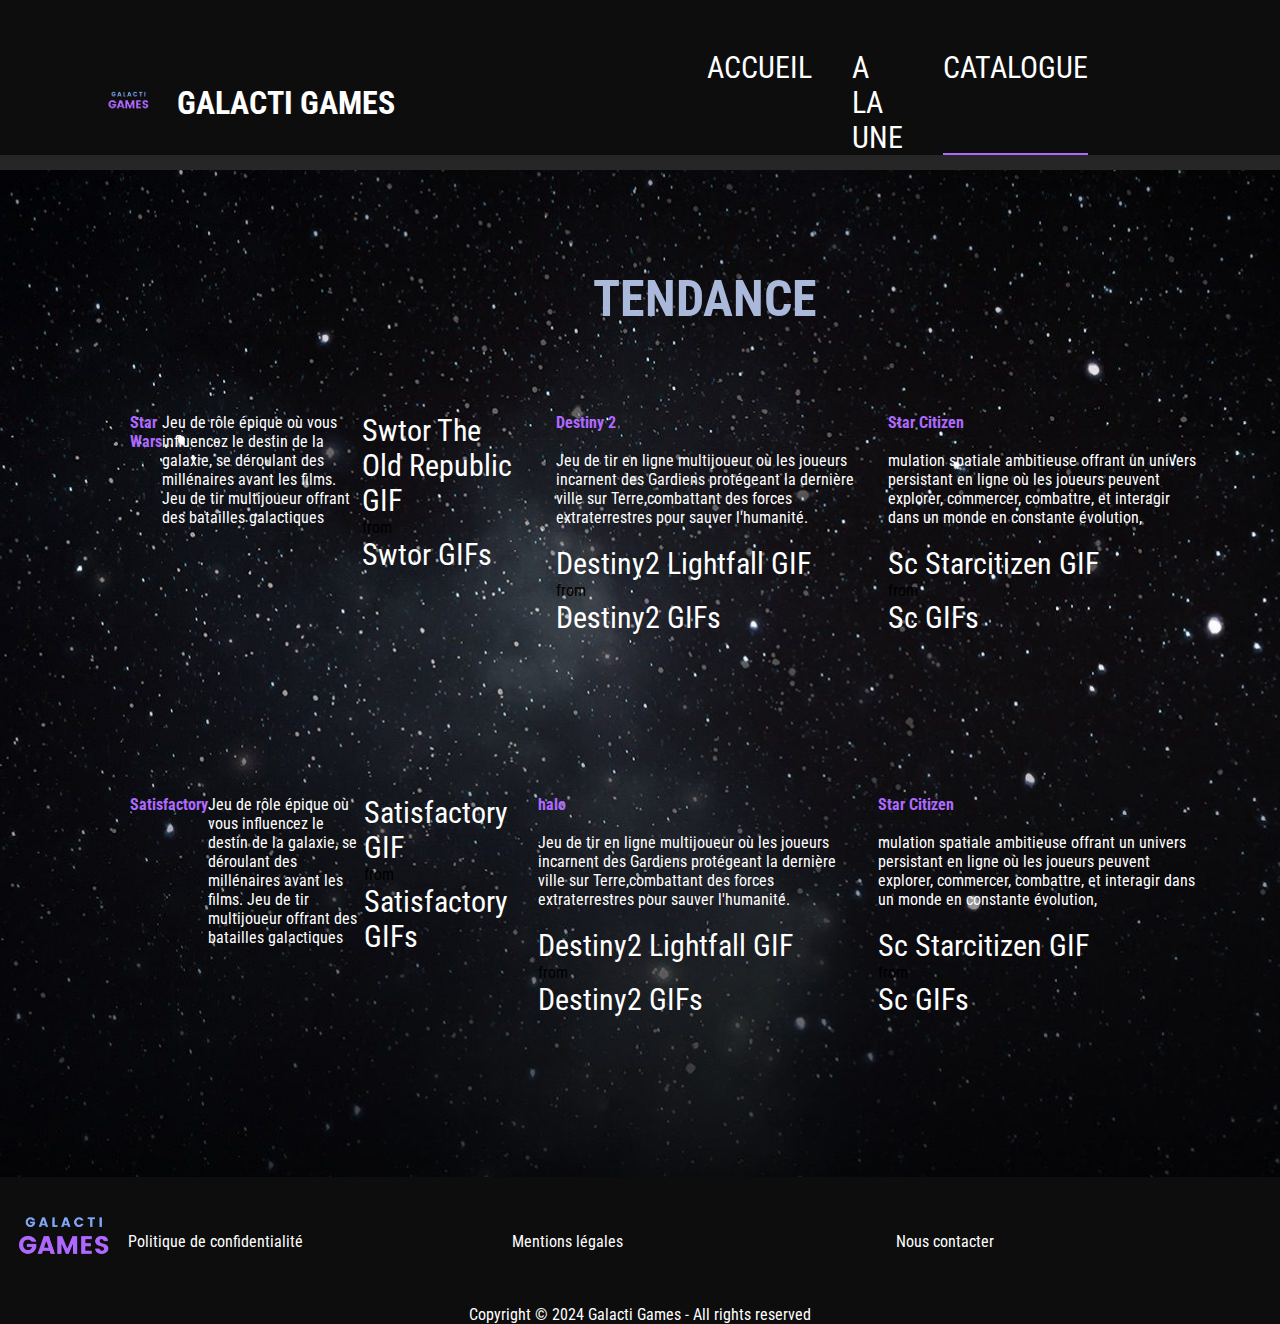
<file: index.html>
<!DOCTYPE html>
<html lang="fr">

<head>
    <meta charset="UTF-8">
    <meta name="viewport" content="width=device-width, initial-scale=1.0">
    <title>CATALOGUE</title>
    <link rel="preconnect" href="https://fonts.googleapis.com">
    <link rel="stylesheet" href="assets/css/style.css">
</head>

<body>
    <header>
        <div class="container">
            <div class="navLeft">
                <div class="navFlex">
                    <img class="logo" src="assets/img/Games-removebg-preview.png" alt="" />
                    <h1>GALACTI GAMES</h1>
                </div>
                <nav>
                    <ul>
                        <li><a class="button" href="accueil.html">ACCUEIL</a></li>
                        <li><a class="button" href="alaune.html">A LA UNE</a></li>
                        <li><a class="button active" href="index.html">CATALOGUE</a></li>
                    </ul>
                </nav>
            </div>
        </div>
    </header>
    <div class="bg_gray"></div>

    <section>

        <div class="z1">
            <h1>TENDANCE</h1>
        </div>
        <div class="row">
            <div class="zone1">
                <h4>Star Wars</h4><br>
                <p> Jeu de rôle épique où vous influencez le destin de la galaxie, se déroulant des millénaires avant
                    les films.
                    Jeu de tir multijoueur offrant des batailles galactiques
                </p><br>
                <div class="tenor-gif-embed" data-postid="23722713" data-share-method="host" data-aspect-ratio="1.78771"
                    data-width="100%"><a
                        href="https://tenor.com/view/swtor-the-old-republic-darth-malgus-satele-shan-star-wars-gif-23722713">Swtor
                        The Old Republic GIF</a>from <a href="https://tenor.com/search/swtor-gifs">Swtor GIFs</a></div>
                <script type="text/javascript" async src="https://tenor.com/embed.js"></script>

            </div>

            <div class="zone2">
                <h4>Destiny 2</h4><br>
                <p>Jeu de tir en ligne multijoueur où les joueurs incarnent des Gardiens protégeant la dernière ville
                    sur Terre,combattant des forces extraterrestres pour sauver l'humanité.
                </p><br>
                <div class="tenor-gif-embed" data-postid="26563492" data-share-method="host" data-aspect-ratio="1.79775"
                    data-width="350" height="315"><a
                        href="https://tenor.com/view/destiny2-lightfall-strand-gif-26563492">Destiny2
                        Lightfall GIF</a>from <a href="https://tenor.com/search/destiny2-gifs">Destiny2 GIFs</a></div>
                <script type="text/javascript" async src="https://tenor.com/embed.js"></script>

            </div>
            <div class="zone3">
                <h4>Star Citizen</h4><br>
                <p>mulation spatiale ambitieuse offrant un univers persistant en ligne où les joueurs peuvent explorer,
                    commercer, combattre, et interagir dans un monde en constante évolution,
                </p><br>
                <div class="tenor-gif-embed" data-postid="14051355" data-share-method="host" data-aspect-ratio="1.77778"
                    data-width="250" height="315"><a
                        href="https://tenor.com/view/sc-starcitizen-code-gaming-gif-14051355">Sc
                        Starcitizen GIF</a>from <a href="https://tenor.com/search/sc-gifs">Sc GIFs</a></div>
                <script type="text/javascript" async src="https://tenor.com/embed.js"></script>



            </div>
        </div>

        <div class="row">
            <div class="zone1">
                <h4>Satisfactory</h4><br>
                <p> Jeu de rôle épique où vous influencez le destin de la galaxie, se déroulant des millénaires avant
                    les films.
                    Jeu de tir multijoueur offrant des batailles galactiques
                </p><br>
                <div class="tenor-gif-embed" data-postid="23142535" data-share-method="host" data-aspect-ratio="1.77778" data-width="100%"><a href="https://tenor.com/view/satisfactory-gif-23142535">Satisfactory GIF</a>from <a href="https://tenor.com/search/satisfactory-gifs">Satisfactory GIFs</a></div> <script type="text/javascript" async src="https://tenor.com/embed.js"></script>

            </div>

            <div class="zone2">
                <h4>halo</h4><br>
                <p>Jeu de tir en ligne multijoueur où les joueurs incarnent des Gardiens protégeant la dernière ville
                    sur Terre,combattant des forces extraterrestres pour sauver l'humanité.
                </p><br>
                <div class="tenor-gif-embed" data-postid="26563492" data-share-method="host" data-aspect-ratio="1.79775"
                    data-width="350" height="315"><a
                        href="https://tenor.com/view/destiny2-lightfall-strand-gif-26563492">Destiny2
                        Lightfall GIF</a>from <a href="https://tenor.com/search/destiny2-gifs">Destiny2 GIFs</a></div>
                <script type="text/javascript" async src="https://tenor.com/embed.js"></script>

            </div>
            <div class="zone3">
                <h4>Star Citizen</h4><br>
                <p>mulation spatiale ambitieuse offrant un univers persistant en ligne où les joueurs peuvent explorer,
                    commercer, combattre, et interagir dans un monde en constante évolution,
                </p><br>
                <div class="tenor-gif-embed" data-postid="14051355" data-share-method="host" data-aspect-ratio="1.77778"
                    data-width="250" height="315"><a
                        href="https://tenor.com/view/sc-starcitizen-code-gaming-gif-14051355">Sc
                        Starcitizen GIF</a>from <a href="https://tenor.com/search/sc-gifs">Sc GIFs</a></div>
                <script type="text/javascript" async src="https://tenor.com/embed.js"></script>

            </div>
        </div>
        
    </section>

    <footer>
        <div class="flexFooter">
            <img class="logo" src="assets/img/Games-removebg-preview.png" alt="" />
            
                <p>Politique de confidentialité</p>
                <p>Mentions légales</p>
                <p>Nous contacter</p>
            
        </div>
        <div class="flexCenter">
            <p>Copyright © 2024 Galacti Games - All rights reserved</p>
        </div>
    </footer>
</file>
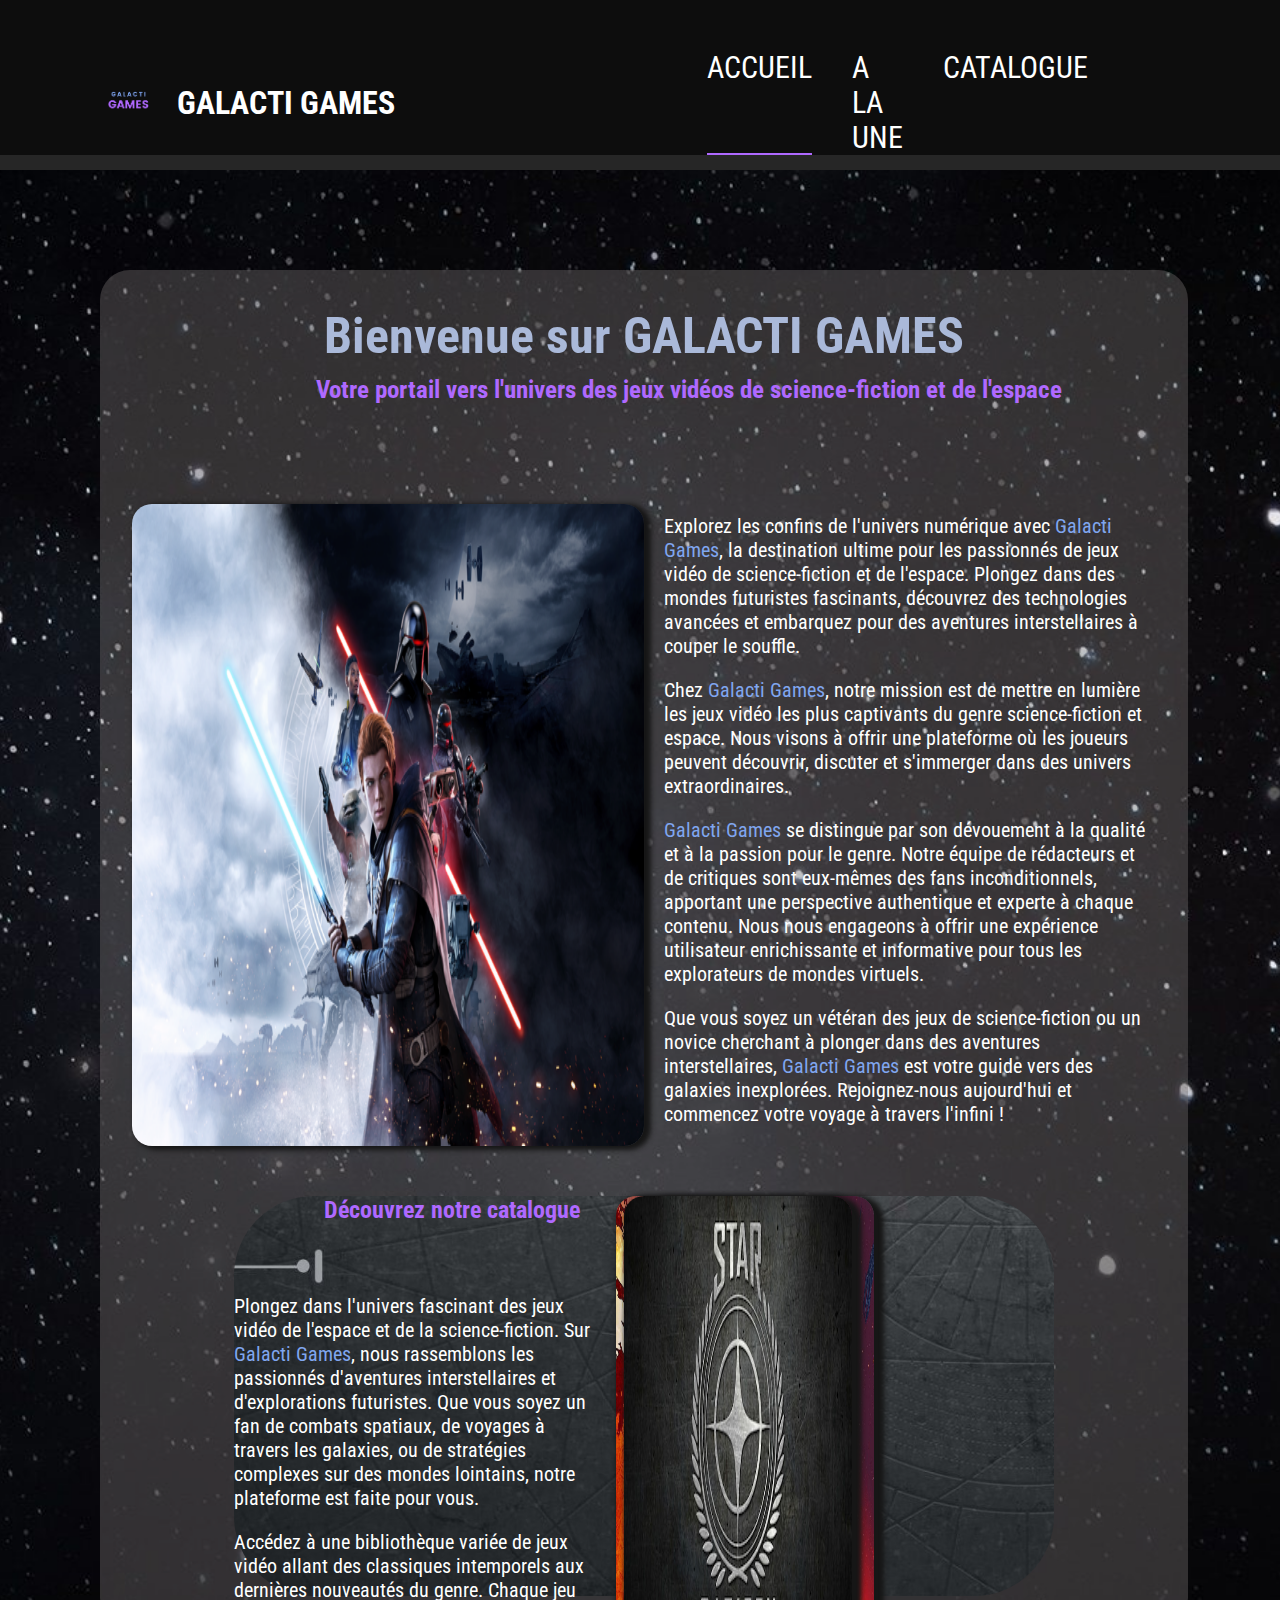
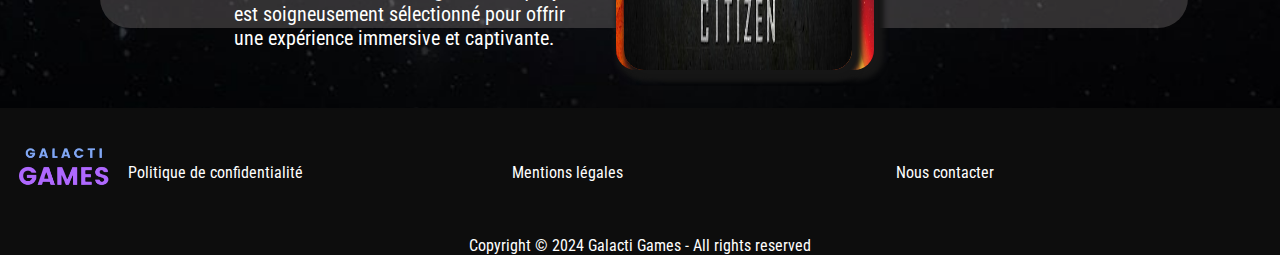
<file: accueil.html>
<!DOCTYPE html>
<html lang="fr">

<head>
    <meta charset="UTF-8">
    <meta name="viewport" content="width=device-width, initial-scale=1.0">
    <title>Bienvenue sur GALACTI GAMES</title>
    <link rel="preconnect" href="https://fonts.googleapis.com">
    <link rel="stylesheet" href="assets/css/style.css">
</head>

<body>
    <header>
        <div class="container">
            <div class="navLeft">
                <div class="navFlex">
                    <img class="logo" src="assets/img/Games-removebg-preview.png" alt="" />
                    <h1>GALACTI GAMES</h1>
                </div>
                <nav>
                    <ul>
                        <li><a class="button active" href="accueil.html">ACCUEIL</a></li>
                        <li><a class="button" href="alaune.html">A LA UNE</a></li>
                        <li><a class="button" href="index.html">CATALOGUE</a></li>
                    </ul>
                </nav>
            </div>
        </div>
    </header>
    <div class="bg_gray"></div>
    <div class="container">
        <section class="bloc1">
            <div>
                <h1>Bienvenue sur GALACTI GAMES</h1>
                <h2 class="title">Votre portail vers l'univers des jeux vidéos de science-fiction
                    et de l'espace</h2>
            </div>
            <div class="flex">
                <img class="starwars"
                    src="assets/img/star-wars-jedi-home-hero-featured-16x9.png.adapt.crop16x9.431p.png" alt="">
                <div class="bloc_text1">
                    <p>Explorez les confins de l'univers numérique avec <span>Galacti Games</span>, la destination
                        ultime pour les
                        passionnés de jeux vidéo de science-fiction et de l'espace.
                        Plongez dans des mondes futuristes fascinants, découvrez des technologies avancées et embarquez
                        pour des aventures interstellaires à couper le souffle.</p>
                    <p>Chez <span>Galacti Games</span>, notre mission est de mettre en lumière les jeux vidéo les plus
                        captivants
                        du genre science-fiction et espace.
                        Nous visons à offrir une plateforme où les joueurs peuvent découvrir, discuter et s'immerger
                        dans des univers extraordinaires.</p>
                    <p><span>Galacti Games</span> se distingue par son dévouement à la qualité et à la passion pour le
                        genre.
                        Notre équipe de rédacteurs et de critiques sont eux-mêmes des fans inconditionnels,
                        apportant une perspective authentique et experte à chaque contenu.
                        Nous nous engageons à offrir une expérience utilisateur enrichissante et informative pour tous
                        les explorateurs de mondes virtuels.</p>
                    <p>Que vous soyez un vétéran des jeux de science-fiction ou un novice cherchant à plonger dans des
                        aventures interstellaires, <span>Galacti Games</span> est votre guide vers des galaxies
                        inexplorées.
                        Rejoignez-nous aujourd'hui et commencez votre voyage à travers l'infini !</p>
                </div>
            </div>
            <article>
                <div class="flex">
                    <div>
                        <h2 class="title2">Découvrez notre catalogue</h2>
                        <p>Plongez dans l'univers fascinant des jeux vidéo de l'espace et de la science-fiction. Sur
                            <span>Galacti Games</span>, nous rassemblons les passionnés d'aventures interstellaires et
                            d'explorations
                            futuristes. Que vous soyez un fan de combats spatiaux, de voyages à travers les galaxies, ou
                            de stratégies complexes sur des mondes lointains, notre plateforme est faite pour vous.
                        </p>
                        <p>Accédez à une bibliothèque variée de jeux vidéo allant des classiques intemporels aux
                            dernières nouveautés du genre. Chaque jeu est soigneusement sélectionné pour offrir une
                            expérience immersive et captivante.</p>
                    </div>
                    <div class="flex">
                        <img class="games img1" src="assets/img/borderlands-xgi3r3n6zofld7cb.jpg" alt="">
                        <img class="games emphase"
                            src="assets/img/me-featured-image-mele-keyart-logo.jpg.adapt.crop191x100.1200w.jpg" alt="">
                        <img class="games emphase2" src="assets/img/starcitizen.jfif" alt="">
                    </div>
                </div>
            </article>
        </section>
    </div>
    <footer>
        <div class="flexFooter">
            <img class="logo" src="assets/img/Games-removebg-preview.png" alt="" />
            <p>Politique de confidentialité</p>
            <p>Mentions légales</p>
            <p>Nous contacter</p>
        </div>
        <div class="flexCenter">
            <p>Copyright © 2024 Galacti Games - All rights reserved</p>
        </div>
    </footer>
</body>

</html>
</file>
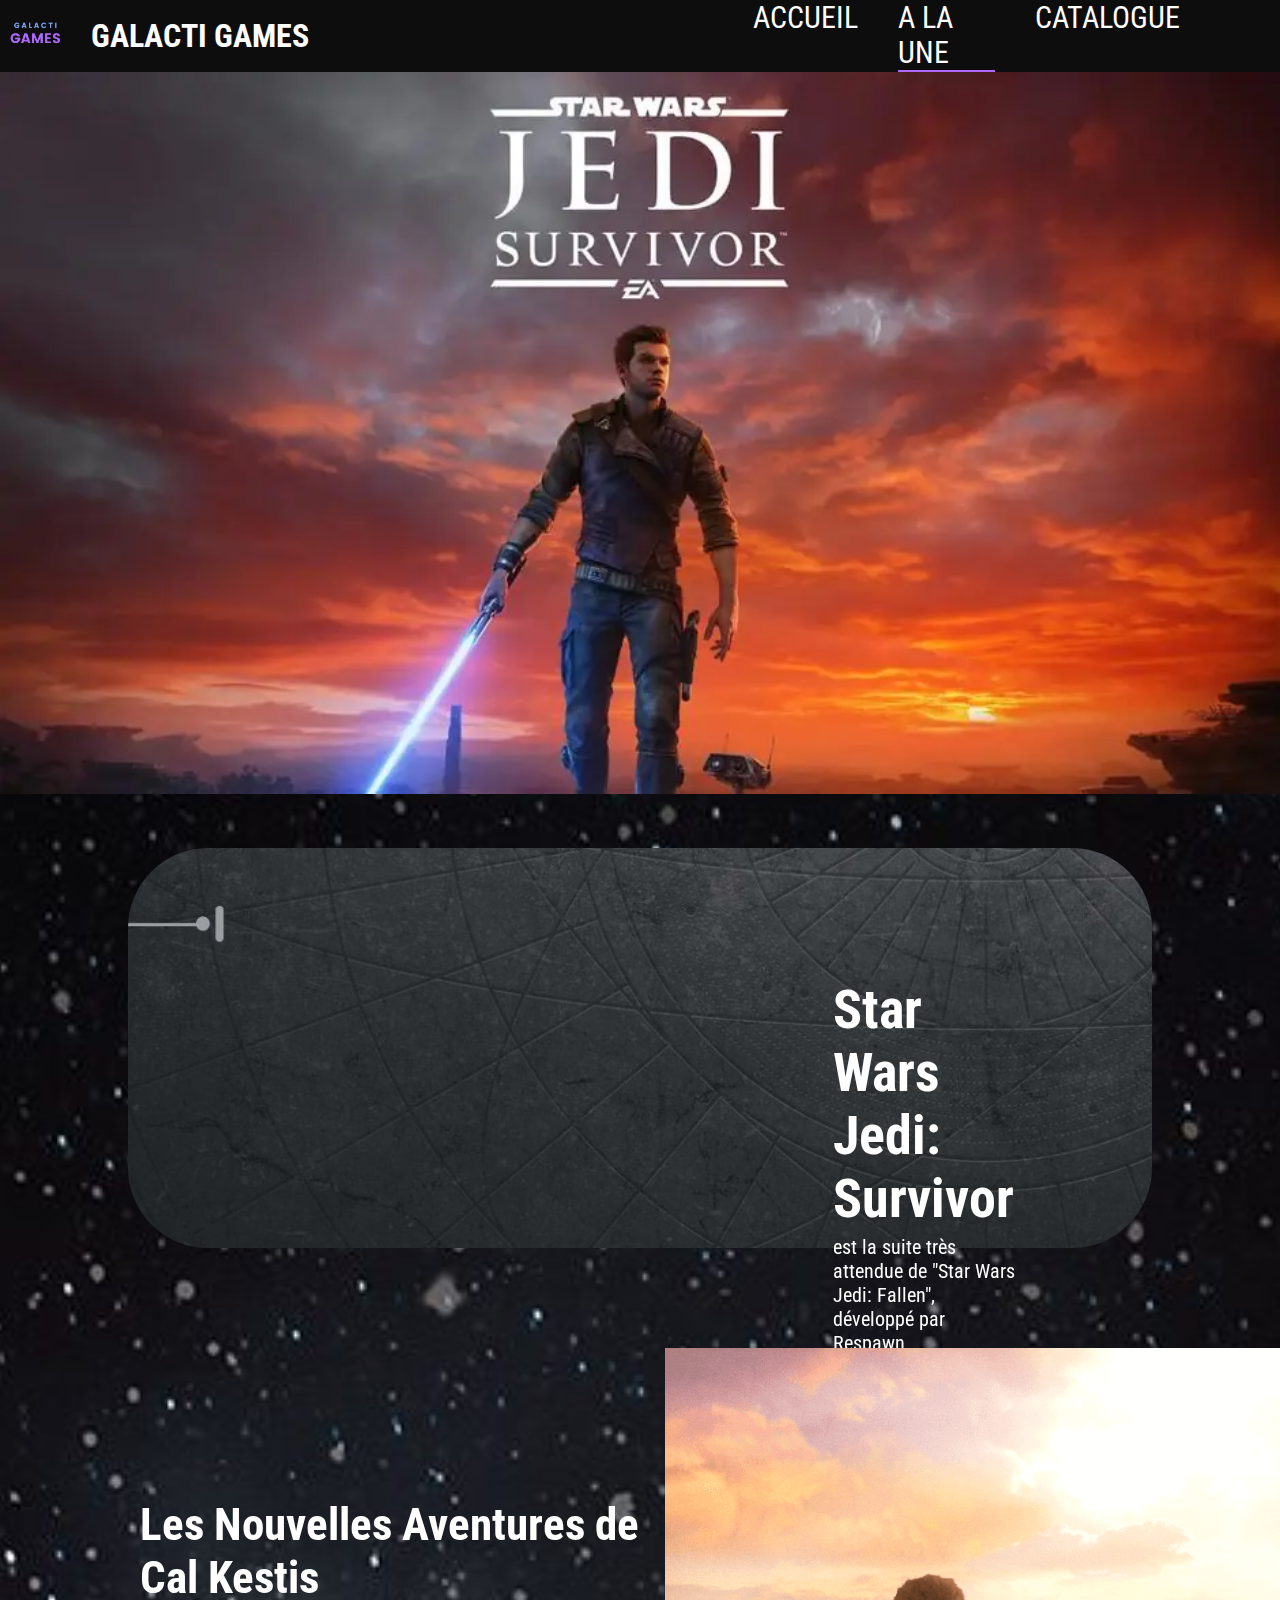
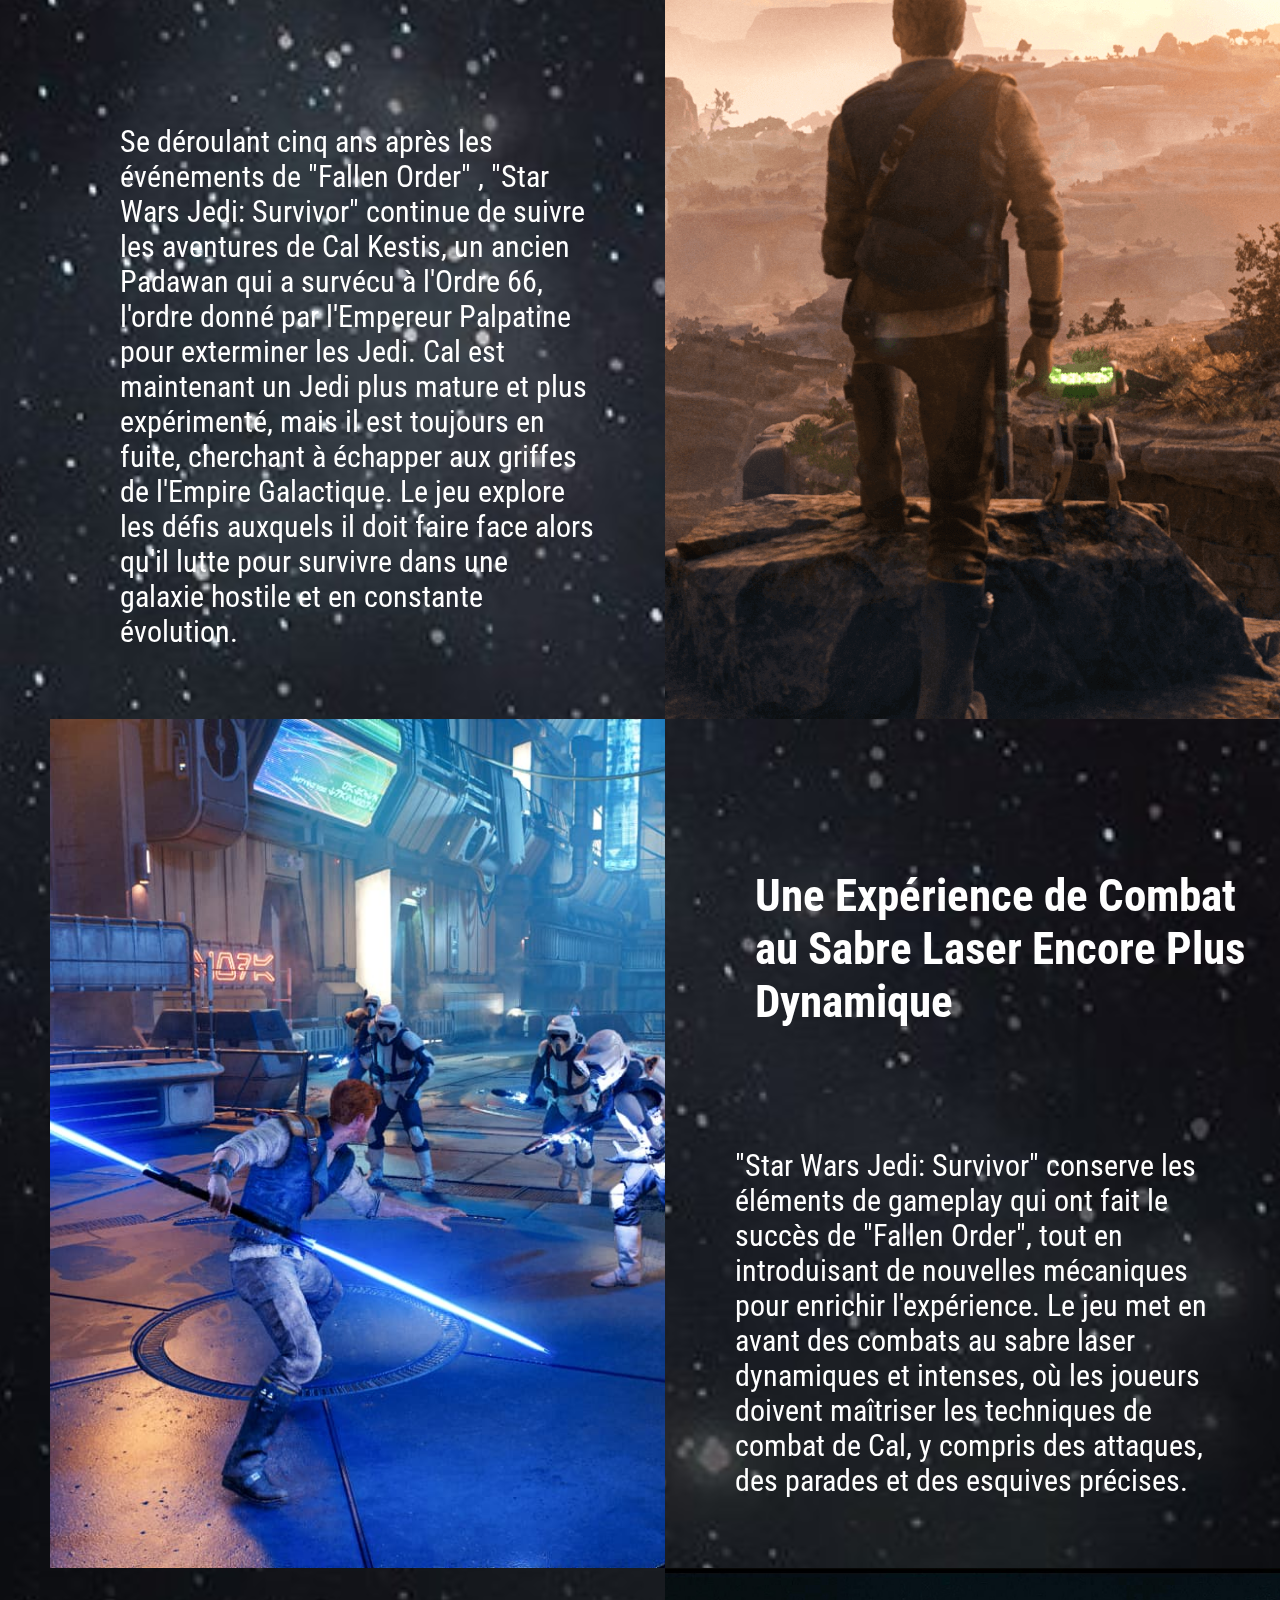
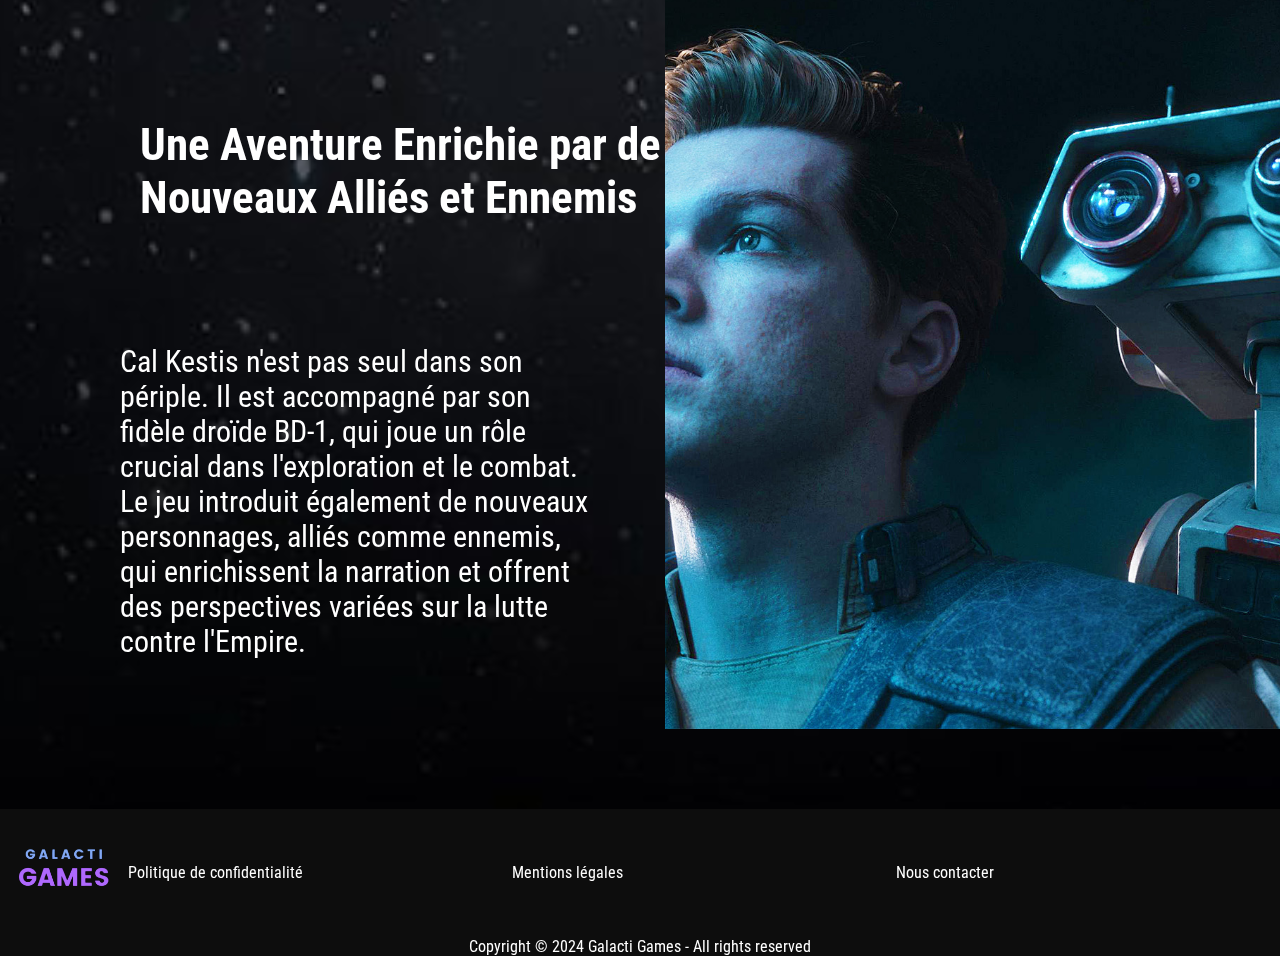
<file: alaune.html>
<!DOCTYPE html>
<html lang="fr">

<head>
    <meta charset="UTF-8">
    <meta name="viewport" content="width=device-width, initial-scale=1.0">
    <title>Bienvenue sur GALACTI GAMES</title>
    <link rel="preconnect" href="https://fonts.googleapis.com">
    <link rel="stylesheet" href="assets/css/style.css">
</head>

<body>
    <header>
        <div class="navLeft">
            <div class="navFlex">
                <img class="logo" src="/assets/img/Games-removebg-preview.png" alt="" />
                <h1>GALACTI GAMES</h1>
            </div>
            <nav>
                <ul>
                    <li><a class="button" href="">ACCUEIL</a></li>
                    <li><a class="button active" href="">A LA UNE</a></li>
                    <li><a class="button" href="">CATALOGUE</a></li>
                </ul>
            </nav>
        </div>
    </header>
    <img class="jedi" src="/assets/img/5f1b5-test-star-wars-jedi-survivor.webp" alt="">
    <article>
        <div class="container">
            <div class="video">
                <iframe width="450" height="300" src="https://www.youtube.com/embed/_F6YBwIPzmk?si=SWqhRZ13QODDBDMU"
                    title="YouTube video player" frameborder="0"
                    allow="accelerometer; autoplay; clipboard-write; encrypted-media; gyroscope; picture-in-picture; web-share"
                    referrerpolicy="strict-origin-when-cross-origin" allowfullscreen></iframe>
            </div>
            <div class="txt1">
                <h1 class="title1">Star Wars Jedi: Survivor</h1>
                <p>est la suite très attendue de "Star Wars Jedi: Fallen", développé par Respawn Entertainment et publié
                    par Electronic Arts. Ce jeu vidéo d'action-aventure plonge les joueurs dans l'univers riche et
                    captivant de Star Wars, tout en poursuivant l'histoire du jeune Jedi, Cal Kestis.</p>
            </div>
        </div>
    </article>
    <section>
        <div class="zone1">
            <div class="alltext">
                <h2>Les Nouvelles Aventures de Cal Kestis</h2>
                <p>Se déroulant cinq ans après les événements de "Fallen Order" , "Star Wars Jedi: Survivor"
                    continue de suivre les aventures de Cal Kestis, un ancien Padawan qui a survécu à l'Ordre 66,
                    l'ordre donné par l'Empereur Palpatine pour exterminer les Jedi. Cal est maintenant un Jedi plus
                    mature et plus expérimenté, mais il est toujours en fuite, cherchant à échapper aux griffes de
                    l'Empire Galactique. Le jeu explore les défis auxquels il doit faire face alors qu'il lutte pour
                    survivre dans une galaxie hostile et en constante évolution.</p>
            </div>
            <div class="allimg">
                <img src="/assets/img/starwars-jedi-explore-new-sectionbg-xl.png.adapt.1920w.png" alt="">
            </div>
        </div>
        <div class="zone1">
            <div class="allimg">
                <img src="/assets/img/Star-Wars-Jedi-Survivor-Electronic-Arts-1625517.jpg" alt="">
            </div>
            <div class="alltext">
                <h2>Une Expérience de Combat au Sabre Laser Encore Plus Dynamique</h2>
                <p>
                    "Star Wars Jedi: Survivor" conserve les éléments de gameplay qui ont fait le succès de "Fallen
                    Order", tout en introduisant de nouvelles mécaniques pour enrichir l'expérience. Le jeu met en avant
                    des combats au sabre laser dynamiques et intenses, où les joueurs doivent maîtriser les techniques
                    de combat de Cal, y compris des attaques, des parades et des esquives précises.
                </p>
            </div>
        </div>
        <div class="zone1">
            <div class="alltext">
                <h2> Une Aventure Enrichie par de Nouveaux Alliés et Ennemis</h2>
                <p>
                    Cal Kestis n'est pas seul dans son périple. Il est accompagné par son fidèle droïde BD-1, qui joue
                    un rôle crucial dans l'exploration et le combat. Le jeu introduit également de nouveaux personnages,
                    alliés comme ennemis, qui enrichissent la narration et offrent des perspectives variées sur la lutte
                    contre l'Empire.
                </p>
            </div>
            <div class="allimg">
                <img src="/assets/img/wp11352781-star-wars-jedi-survivor-standard-edition-wallpapers.jpg" alt="">
            </div>
        </div>

    </section>

    <footer>
        <div class="flexFooter">
            <img class="logo" src="assets/img/Games-removebg-preview.png" alt="" />

            <p>Politique de confidentialité</p>
            <p>Mentions légales</p>
            <p>Nous contacter</p>

        </div>
        <div class="flexCenter">
            <p>Copyright © 2024 Galacti Games - All rights reserved</p>
        </div>
    </footer>
</body>

</html>
</file>
<file: assets/css/style.css>
@import url('https://fonts.googleapis.com/css2?family=Roboto+Condensed:ital,wght@0,100..900;1,100..900&display=swap');

* {
    box-sizing: border-box;
    margin: 0;
    padding: 0;
    font-family: "Roboto Condensed", sans-serif;
}

/**************************************
****************NAVBAR*****************/


header {
    background-color: #0D0D0D;
}

.container {
    width: 85%;
    margin: auto;
}

.logo {
    width: 10%;
}

.navLeft {
    display: flex;
    align-items:center;
    color: white;
    justify-content: space-between;
    margin-right: 100px;
}

.navLeft h1 {
    margin-left: 20px;
}

nav, ul, li, a {
    text-decoration: none;
    list-style: none;
    color: white;
    display: flex;
    justify-content: space-between;
    font-size: 30px;
}

nav a {
    margin-left: 40px;
}

.navFlex {
    display: flex;
    align-items: center;
}

/**************************************
************EFFETS HOOVER**************/

.button:hover {
    color: #80A6EF;
}

.active {
    border-bottom: 2px solid #AF69FF;
}

/**************************************
************CODE COULEUR**************/

body {
    background: url(../img/star-wars-jedi-trailer-section-bg-xl.jpg.adapt.1920w.jpg) center/cover;
}

.bg_gray {
    background-color: #262626;
    height: 15px;
}

.zone1{
    margin-left: 50px;
    /* margin-top: 10px; */
}

.row{
    display: flex;
    padding: 80px;
    
}

.zone2{
    margin-left: 30px;
    /* margin-top: 10px; */
}

p{
    color: white;
    width: 100%;
}

h4{
    color: #AF69FF;
}

.zone3{
    margin-left: 30px;
    /* margin-top: 10px; */
}

.z1 h1{
    color: white;
    margin-left: 130px;
    margin-top: 50px;
}


footer {
    background-color: #0D0D0D;
    margin-top: 80px;
    color: white;
}

.flexFooter p {
    /* margin-right: 50px; */
    margin-left: 7gi0px;
}

.flexFooter {
    display: flex;
    align-items: center;
}

.flexCenter {
    text-align: center;
}


 /*********************************** RADOUANE *******************************/


@import url('https://fonts.googleapis.com/css2?family=Roboto+Condensed:ital,wght@0,100..900;1,100..900&display=swap');

* {
    box-sizing: border-box;
    margin: 0;
    padding: 0;
    font-family: "Roboto Condensed", sans-serif;
}

/**************************************
****************NAVBAR*****************/


header {
    background-color: #0D0D0D;
}

.container {
    width: 85%;
    margin: auto;
}

.logo {
    width: 10%;
}

.navLeft {
    display: flex;
    align-items:center;
    color: white;
    justify-content: space-between;
    margin-right: 100px;
}

.navLeft h1 {
    margin-left: 20px;
}

nav, ul, li, a {
    text-decoration: none;
    list-style: none;
    color: white;
    display: flex;
    justify-content: space-between;
    font-size: 30px;
}

nav a {
    margin-left: 40px;
}

.navFlex {
    display: flex;
    align-items: center;
}

/**************************************
************EFFETS HOOVER**************/

.button:hover {
    color: #80A6EF;
}

.active {
    border-bottom: 2px solid #AF69FF;
}

/**************************************
************CODE COULEUR**************/

body {
    background: url(../img/star-wars-jedi-trailer-section-bg-xl.jpg.adapt.1920w.jpg) center/cover;
}

.bg_gray {
    background-color: #262626;
    
    height: 15px;
}

.starwars {
    width: 50%;
    border-radius: 20px;
    box-shadow: 5px 2px 5px 2px rgb(22, 22, 22);
    margin-top: 20px;
}

section .title {
    margin-top: 10px;
    color: #AF69FF;
    text-align: center;
    font-size: 25px;
    margin-bottom: 30px;
}

section h1:first-child {
    margin-top: 5px;
    color: #AAB9D9;
    text-align: center;
    font-size: 50px;
    margin-bottom: 5px;
}


.bloc1 {
    background-color: rgba(116, 112, 112, 0.404);
    border-radius: 30px;
    padding: 32px;
    margin-top: 50px;
}

.flex {
    display: flex;
}

.bloc_text1 {
    margin-left: 20px;
    margin-top: 20px;
    color: white;
    font-size: 20px;
}

.bloc_text1 p {
    margin-bottom: 20px;
}

.bloc_text1 p:first-child {
    margin-top: 10px;
}

section span:nth-child(even) {
    color: #AF69FF;
}

section span:nth-child(odd) {
    color:#80A6EF;
}

article {
    margin-top: 40px;
}

.games {
    width: 50%;
    border-radius: 20px;
    box-shadow: 5px 5px 5px 5px rgb(22, 22, 22);
}

.title2 {
    margin-bottom: 20px;
    color: #AF69FF;
}




article p {
    color: white;
    font-size: 20px;
    margin-bottom: 20px;
}

article img {
    width: 30%;
}

.img1 {
    margin-left: 20px;
}

.emphase {
    transform: translateX(-200px);
}

.emphase2 {
    transform: translateX(-450px);
}


footer {
    background-color: #0D0D0D;
    margin-top: 80px;
    color: white;
}

.flexFooter p {
    margin-right: 100px;
}

.flexFooter {
    display: flex;
    align-items: center;
}

.flexCenter {
    text-align: center;
}

@import url('https://fonts.googleapis.com/css2?family=Roboto+Condensed:ital,wght@0,100..900;1,100..900&display=swap');



* {
    box-sizing: border-box;
    margin: 0;
    padding: 0;
    font-family: "Roboto Condensed", sans-serif;
}

/**************************************
****************NAVBAR*****************/


header {
    background-color: #0D0D0D;
}

/* .container {
    width: 85%;
    margin: auto;
} */

.logo {
    width: 10%;
}

.navLeft {
    display: flex;
    align-items:center;
    color: white;
    justify-content: space-between;
    margin-right: 100px;
}

.navLeft h1 {
    margin-left: 20px;
}

nav, ul, li, a {
    text-decoration: none;
    list-style: none;
    color: white;
    display: flex;
    justify-content: space-between;
    font-size: 30px;
}

nav a {
    margin-left: 40px;
}

.navFlex {
    display: flex;
    align-items: center;
}

/**************************************
************EFFETS HOOVER**************/

.button:hover {
    color: #80A6EF;
}

.active {
    border-bottom: 2px solid #AF69FF;
}

/**************************************
************CODE COULEUR**************/

body{
    background-image: url(../img/star-wars-jedi-trailer-section-bg-xl.png);
}

.jedi{
    width: 100%;
}

article{
    width: 80%;
    margin: auto;
    background-image: url(../img/swjs-hero-md-buy-launch-dlx-7x2-xl.jpg.adapt.crop7x2.1920w.jpg);
    background-size: cover;
    height: 400px;
    background-repeat: no-repeat;
    margin-top: 50px;
    border-radius: 80px;
}

.container{
    display: flex;
    margin-left:100px;
    padding-top: 50px;
}

.video{
    margin-left: 50px;
}

.txt1{
    font-size: 27px;
    margin-left: 25px;
    padding: 80px;
    color: white;
    margin-bottom: 80px;
}

.title1{
    margin-bottom: 5px;
}

.zone1{
    display: flex;
    height: 100%;
}

.alltext{
    color: white;
    width: 50%;
    margin-top: 150px;
    font-size: 30px;
    
}

.allimg{
    width: 50%;

}

.allimg img{
    width: 100%;
    object-fit: cover;
    height: 100%;

}

section{
    margin-top: 100px;
}

h2{
    padding-bottom: 50px;
    margin-left: 90px;
}

.alltext p{
    padding: 70px;
}

footer {
    background-color: #0D0D0D;
    margin-top: 80px;
    color: white;
}

.flexFooter p {
    margin-right: 100px;
}

.flexFooter {
    display: flex;
    align-items: center;
    justify-content: space-evenly;
}

.flexCenter {
    text-align: center;
}

@media screen and (max-width: 768px) {

    .zone1{
        flex-direction: column;
    }

    .alltext{
        width: 100%;
        font-size: 20px;
        margin-bottom: 70px;
    }

    .allimg{
        width: 100%;
    }
    
    h2{
        margin: auto;
        padding: 90px;
    }
}
</file>
